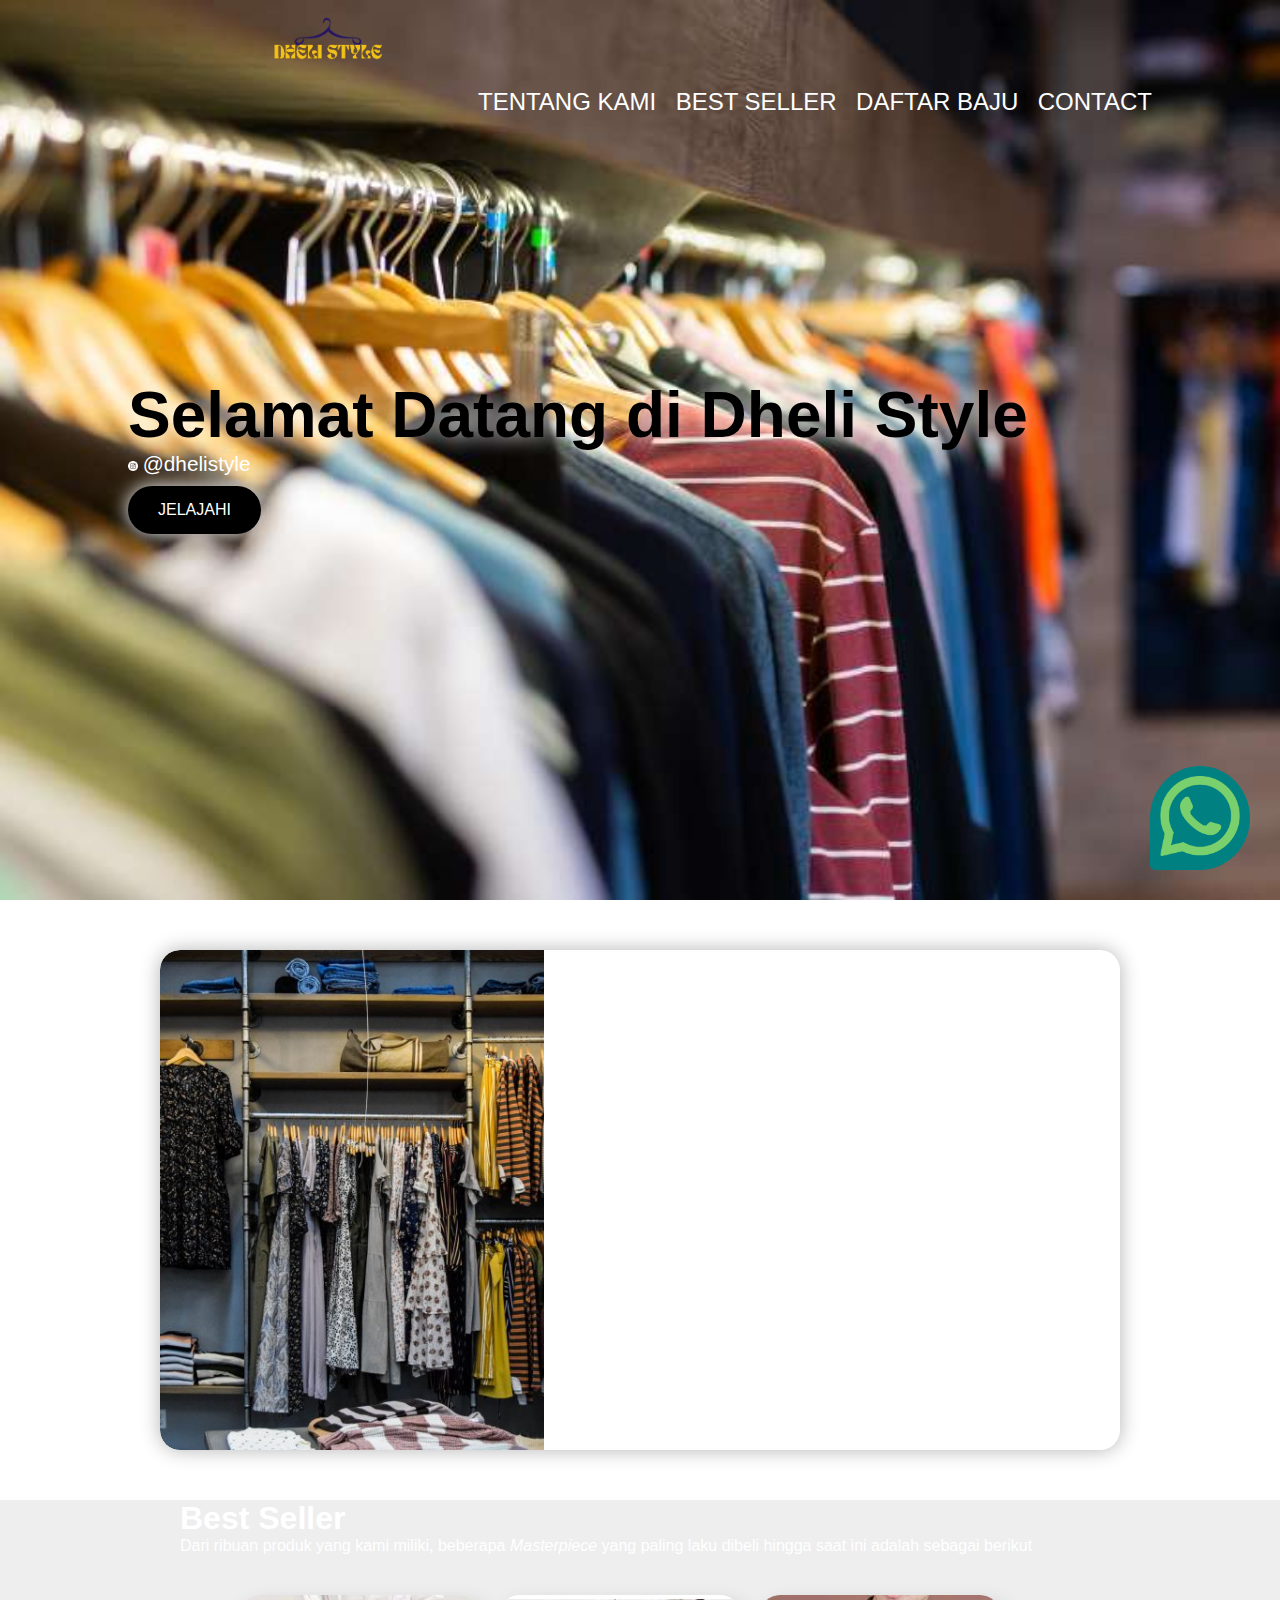
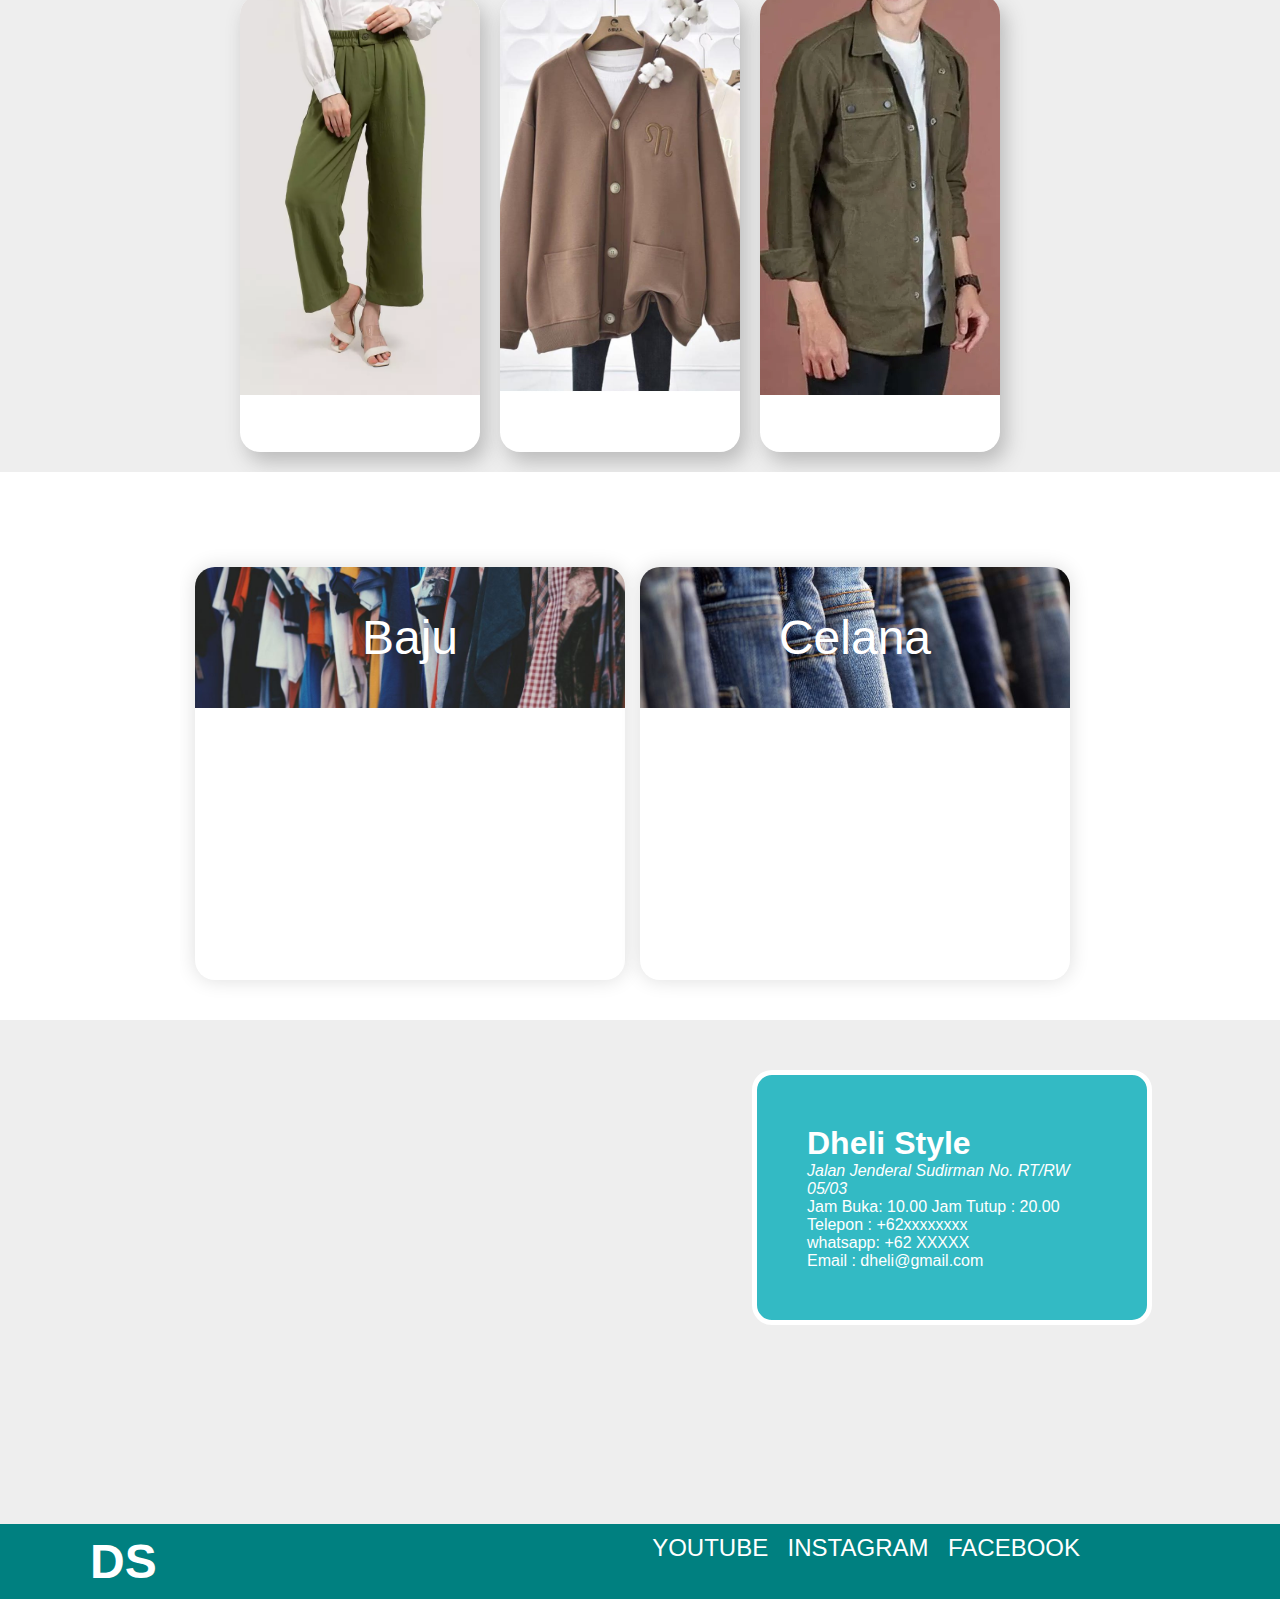
<file: index.html>
<!DOCTYPE html>
<html lang="en">

<head>
    <meta charset="UTF-8">
    <meta name="viewport" content="width=device-width, initial-scale=1.0">
    <title>Final Project</title>

    <link rel="stylesheet" href="./style.css">
</head>

<body>
    <header>
        <nav>
            <div class="navigasi">
                <div class="nav-brand">
                    <img src="logo.png" alt="" class="img-brand">
                </div>
                <div class="nav-link">
                    <a href="#about" class="nav-item">Tentang Kami</a>
                    <a href="#menu-rek" class="nav-item">Best Seller</a>
                    <a href="#menu" class="nav-item">Daftar Baju</a>
                    <a href="" class="nav-item">Contact</a>
                </div>
            </div>
        </nav>
        <div class="banner">
            <h1>Selamat Datang di Dheli Style</h1>
            <div class="social-media">
                <img src="./instagram-sketched.png" alt="" width="1%"> <span>@dhelistyle</span>
            </div>
            <a href="form.html" class="button">Jelajahi</button>
        </div>
    </header>
    <main>
        <section id="about">
            <div class="card clearfix about">
                <img src="./card-img.jpg" alt="" class="about-img">
                <div class="card-content">
                    <div class="title-section">About</div>
                    <div class="brand-section">Dheli Style</div>
                    <div class="content">
                        Dheli Style adalah sebuah toko pakaian yang menawarkan pengalaman berbelanja yang unik dan gaya yang trendi. Dengan koleksi yang selalu terkini dan terinspirasi oleh gaya hidup perkotaan, Dheli Style menyajikan pilihan pakaian yang mencerminkan keberagaman dan inovasi fashion. Toko ini tidak hanya menawarkan pakaian berkualitas tinggi, tetapi juga menciptakan atmosfer yang ramah dan mengundang bagi para pelanggan. Dengan desain interior yang modern dan penataan produk yang teratur, Dheli Style memberikan kemudahan dalam mencari dan menemukan pakaian sesuai dengan selera dan kebutuhan fashion setiap individu. Dengan komitmen untuk memberikan pelayanan terbaik, Dheli Style menjadi destinasi favorit bagi mereka yang menginginkan gaya pakaian yang selalu up-to-date dan kualitas terbaik.
                    </div>
                </div>
            </div>
        </section>
        <section id="menu-rek">
            <div class="brand-section">Best Seller</div>
            <div class="content">Dari ribuan produk yang kami miliki, beberapa <i>Masterpiece</i> yang paling laku dibeli hingga saat ini adalah sebagai berikut</div>
            <div class="container clearfix">
                <div class="card-menu">
                    <img src="./kulot.webp" alt="">
                    <div class="content-card">
                        <h2>Kulot</h2>
                        <h5>120K</h5>
                    </div>
                </div>
                <div class="card-menu">
                    <img src="./cardigan.jpeg" alt="">
                    <div class="content-card">
                        <h2>Cardigan</h2>
                        <h5>102K</h5>
                    </div>
                </div>
                <div class="card-menu">
                    <img src="./parka.webp" alt="">
                    <div class="content-card">
                        <h2>Parka</h2>
                        <h5>112K</h5>
                    </div>
                </div>
            </div>
        </section>
        <section id="menu">
            <div class="brand-section">Produk Kami</div>
            <div class="content">Berikut adalah list daftar barang yang kami miliki berdasarkan kategori baju dan celana</div>
            <div class="clearfix">

                <div class="card-menu">
                    <div class="card-category baju">Baju</div>
                    <div class="card-list">
                        <table>
                            <tr>
                                <td>Cardigan</td>
                                <td>IDR 102K</td>
                            </tr>
                            <tr>
                                <td>Parka</td>
                                <td>IDR 112K</td>
                            </tr>
                            <tr>
                                <td>Outer</td>
                                <td>IDR 92K</td>
                            </tr>
                            <tr>
                                <td>Oversize T-shirt</td>
                                <td>IDR 72K</td>
                            </tr>
                            <tr>
                                <td>Polo</td>
                                <td>IDR 203K</td>
                            </tr>
                        </table>
                    </div>
                </div>
                <div class="card-menu">
                    <div class="card-category celana">Celana</div>
                    <div class="card-list">
                        <table>
                            <tr>
                                <td>Kulot</td>
                                <td>IDR 120K</td>
                            </tr>
                            <tr>
                                <td>Blue Jeans</td>
                                <td>IDR 240K</td>
                            </tr>
                            <tr>
                                <td>Chinnos</td>
                                <td>IDR 105K</td>
                            </tr>
                            <tr>
                                <td>Rok Rempel</td>
                                <td>IDR 97K</td>
                            </tr>
                            <tr>
                                <td>Jogger</td>
                                <td>IDR 87K</td>
                            </tr>
                        </table>
                    </div>
                </div>
            </div>
        </section>
        <section id="contact">
            <iframe src="https://www.google.com/maps/embed?pb=!1m18!1m12!1m3!1d3966.2717883249315!2d106.80538178046541!3d-6.227853182902202!2m3!1f0!2f0!3f0!3m2!1i1024!2i768!4f13.1!3m3!1m2!1s0x2e69f1495f1fddc9%3A0xfe3d872dbc2b760a!2sGoogle%20Jakarta!5e0!3m2!1sen!2sid!4v1704209592458!5m2!1sen!2sid" width="100%" height="500" style="border:0;" allowfullscreen="" loading="lazy" referrerpolicy="no-referrer-when-downgrade"></iframe>
                <div class="card-contact clearfix">
                    <div class="contact-brand">Dheli Style</div>
                    <div class="contact-address">
                        <address>Jalan Jenderal Sudirman No. RT/RW 05/03</address>
                    </div>
                    <div class="contact-operation">
                        Jam Buka: 10.00 Jam Tutup : 20.00
                    </div>
                    <div class="telepon">
                        <a href="tel:+62xxxxxxx">Telepon : +62xxxxxxxx</a>
                    </div>
                    <div class="whatsapp">
                        <a href="">whatsapp: +62 XXXXX</a>
                    </div>
                    <div class="email">
                        <a href="">Email : dheli@gmail.com</a>
                    </div>
                </div>
        </section>
        <div class="floating-btn">
            <a href="https://wa.me/+6282127401031/?text=Hi%20Aku">
                <img src="./whatsapp.png" alt="">
            </a>
        </div>
    </main>
    <footer>
        <div class="logo-brand">DS</div>
        <div class="nav-link">
            <a href="" class="nav-item">Youtube</a>
            <a href="" class="nav-item">Instagram</a>
            <a href="" class="nav-item">Facebook</a>
        </div>
    </footer>
    <script>
        window.addEventListener("scroll",()=>{
            let scroll = window.scrollY;
            console.log(scroll);
            if (scroll < 2205 ) {
                document.querySelector('.floating-btn').style.background = 'white';
            }else{
                document.querySelector('.floating-btn').style.background = 'teal';
            }
        })
    </script>
</body>

</html>
</file>
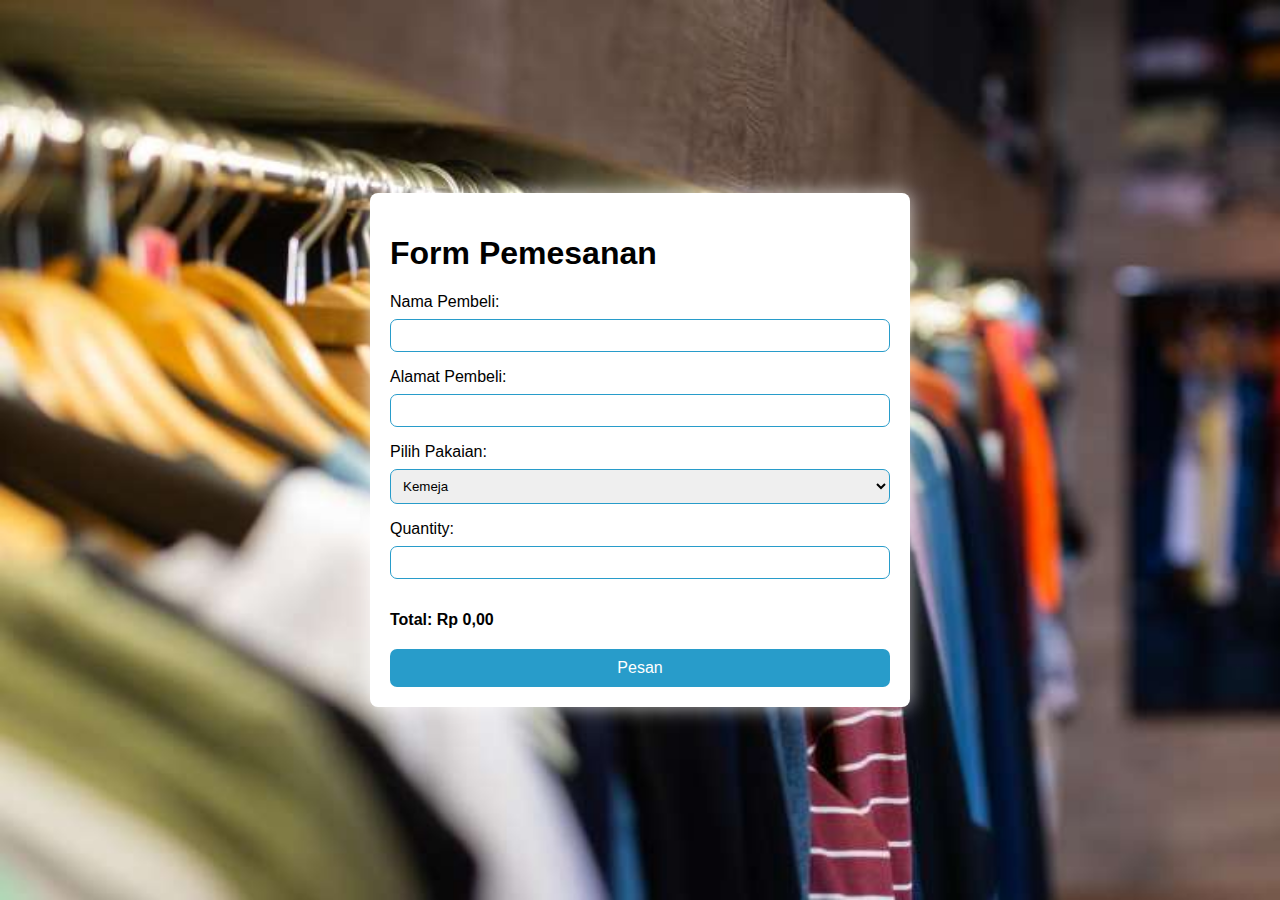
<file: form.html>
<!DOCTYPE html>
<html lang="en">
<head>
    <meta charset="UTF-8">
    <meta name="viewport" content="width=device-width, initial-scale=1.0">
    <title>Pemesanan Pakaian</title>
    <style>
        body {
            font-family: 'Arial', sans-serif;
            /* background-color: #f4f4f4; */
            margin: 0;
            padding: 0;
            display: flex;
            align-items: center;
            justify-content: center;
            height: 100vh;
            background-image: url(./background.jpg);
            background-repeat: no-repeat;
            background-size: cover;
        }

        form {
            background-color: #fff;
            padding: 20px;
            border-radius: 8px;
            box-shadow: 0 0 20px rgba(255, 255, 255, 0.719);
            width: 500px;
        }

        label {
            display: block;
            margin-bottom: 8px;
        }

        input, select {
            width: 100%;
            padding: 8px;
            margin-bottom: 16px;
            box-sizing: border-box;
            border: 1px solid rgb(40, 156, 202);
            border-radius: 7px;
        }

        #total {
            font-weight: bold;
            margin-top: 16px;
        }
        button{
            padding: 10px 30px;
            border: none;
            color: white;
            border-radius: 7px;
            background-color: rgb(40, 156, 202);
            font-size: 12pt;
            margin-top: 20px;
            width: 100%;
        }
    </style>
</head>
<body class="banner">
    <form id="orderForm">
        <h1>Form Pemesanan</h1>
        <label for="name">Nama Pembeli:</label>
        <input type="text" id="name" name="name" required>

        <label for="address">Alamat Pembeli:</label>
        <input type="text" id="address" name="address" required>

        <label for="item">Pilih Pakaian:</label>
        <select id="item" name="item">
            <!-- Data dari JavaScript akan dimasukkan di sini -->
        </select>

        <label for="quantity">Quantity:</label>
        <input type="number" id="quantity" name="quantity" oninput="calculateTotal()" required>

        <div id="total">Total: Rp 0,00</div>

        <button type="submit">Pesan</button>
    </form>

    <script>
        // Data untuk pilihan pakaian beserta harganya dalam rupiah
        var clothingData = {
            "Kemeja": 150000,
            "Celana": 120000,
            "Jaket": 200000,
            "Dress": 180000
        };

        // Mendapatkan elemen select
        var itemSelect = document.getElementById("item");

        // Mengisi opsi select dengan data dari JavaScript
        for (var clothing in clothingData) {
            if (clothingData.hasOwnProperty(clothing)) {
                var option = document.createElement("option");
                option.value = clothingData[clothing];
                option.text = clothing;
                itemSelect.add(option);
            }
        }

        // Fungsi untuk menghitung total
        function calculateTotal() {
            var quantity = document.getElementById("quantity").value;
            var selectedItem = itemSelect.options[itemSelect.selectedIndex];
            var pricePerItem = selectedItem.value;
            var total = quantity * pricePerItem;
            document.getElementById("total").innerText = "Total: Rp " + total.toLocaleString('id-ID');
        }
    </script>

</body>
</html>
</file>
<file: style.css>
* {
    margin: 0;
    padding: 0;
    box-sizing: border-box;
    font-family: -apple-system, BlinkMacSystemFont, 'Segoe UI', Roboto, Oxygen, Ubuntu, Cantarell, 'Open Sans', 'Helvetica Neue', sans-serif;
}

html {
    scroll-behavior: smooth;
}

header {
    height: 100vh;
    background-image: url(./background.jpg);
    background-repeat: no-repeat;
    background-size: cover;
    color: white;
}

nav {
    padding: 20px 0;
}

.nav-brand {
    display: inline-block;
    margin-left: 10%;
    font-size: 2rem;
    font-weight: 700;
}

.img-brand{
    height: 80px;
    margin-top: -20px;
}

.nav-link {
    float: right;
    padding-right: 10%;
}

.nav-item {
    text-decoration: none;
    color: white;
    margin-left: 15px;
    font-size: 1.5rem;
    text-transform: uppercase;
    font-weight: 500;
}

.nav-item:hover {
    color: rgb(255, 224, 47);
}

.banner {
    padding: 30vh 10vw;
}

.banner h1 {
    font-size: 4rem;
    color: black;
    text-shadow: 0 0 20px white;
}

.banner .button {
    border: none;
    padding: 15px 30px;
    text-transform: uppercase;
    font-weight: 500;
    font-size: 1rem;
    display: inline-block;
    margin-top: 10px;
    border-radius: 30px;
    box-shadow: 0 0 20px white;
    cursor: pointer;
    background-color: black;
}

.banner button:hover {
    box-shadow: 0 0 30px white;
    background-color: rgb(255, 224, 47);
}

.social-media img {
    display: inline-block;
}

.social-media span {
    font-size: 1.3rem;
}

section:nth-child(even) {
    background-color: #eee;
}

.card {
    margin: 50px auto 50px auto;
    width: 50%;
    height: 400px;
    background-color: white;
    box-shadow: 0 0 20px rgba(0, 0, 0, 0.3);
    overflow: auto;
    border-radius: 20px;
}

.clearfix {
    clear: both;
    overflow: auto;
}

.card img {
    float: left;
    width: 40%;
    height: 100%;
    max-width: 100%;
    margin-bottom: 0;
    object-fit: cover;
    padding: 0;
    border-top-left-radius: 20px;
    border-bottom-left-radius: 20px;
}

.card-content {
    padding: 60px;
    float: left;
    width: 60%;
}

.title-section {
    font-size: 2rem;
    font-weight: 500;
}

.brand-section {
    font-size: 2rem;
    font-weight: 700;
}

.content {
    padding: 0 50px 0 0;
}

#menu-rek,
#menu {
    padding: 0 20vh;
    margin: 20px 0;
}

.container {
    padding: 20px 40px;
}

.card-menu {
    float: left;
    width: calc(33.33% - 40px);
    box-shadow: 6px 10px 20px #bbb;
    border-radius: 20px;
    margin-top: 20px;
    margin-left: 20px;
    background-color: white;
}

.card-menu:hover {
    box-shadow: 6px 10px 30px #bbb;
}

.card-menu img {
    max-width: 100%;
    min-width: 100%;
    height: 400px;
    object-position: center;
    object-fit: cover;
    border-top-left-radius: 20px;
    border-top-right-radius: 20px;
}

.content-card {
    padding: 15px;
}

.content-card h2 {
    font-size: 20px;
    margin: 0;
    display: inline-block;
}

.content-card h5 {
    font-size: 20px;
    float: right;
    margin: 0;
}

/* Card Menu Makanan dan Minuman */
#menu .card-menu {
    float: left;
    width: calc(50% - 30px);
    margin-left: 15px;
    margin-bottom: 20px;
    box-shadow: 0 0 20px #ddd;
    border-radius: 20px;
}

.card-category {
    padding: 10% 0;
    font-size: 3rem;
    text-align: center;
    color: white;
    width: 100%;
    max-height: 200px;
    border-top-left-radius: 20px;
    border-top-right-radius: 20px;
    background-repeat: no-repeat;
    background-size: cover;
    background-position: center;
}

.baju {
    background-image: url(./baju.jpg);
}

.celana {
    background-image: url(./celana.jpg);
}

table {
    width: calc(100% - 20px);
    margin: 10px;
}

td {
    font-size: 1.3rem;
}

td:nth-child(1) {
    font-weight: 400;
    width: 70%;
}

td:nth-child(2) {
    width: 30%;
    text-align: right;
    padding-right: 50px;
    font-weight: 700;
}

.about{
    width: 75%;
    height: fit-content;
}

.about-img{
    height: 500px !important;
}

/* Card Contact */
#contact {
    position: relative;
}

.card-contact {
    max-width: 400px;
    /* height: 200px; */
    padding: 50px;
    border-radius: 20px;
    border: 5px solid white;
    background-color: rgb(51, 186, 196);
    position: absolute;
    top: 10%;
    right: 10%;
    color: white;
}

a {
    text-decoration: none;
    color: white;
}

.contact-brand {
    font-size: 2rem;
    font-weight: 700;
}

footer {
    padding: 10px 10vh;
    background-color: teal;
}

.logo-brand {
    font-size: 3rem;
    color: white;
    font-weight: 700;
    display: inline-block;
}

.floating-btn{
    position: fixed;
    bottom: 30px;
    right: 30px;
    width: auto;
    height: auto;
    padding: 10px;
    background-color: teal;
    border-radius: 50% 50% 50% 5px;
}

.floating-btn img{
    top: 10px;
    width: 80px;
}
</file>
